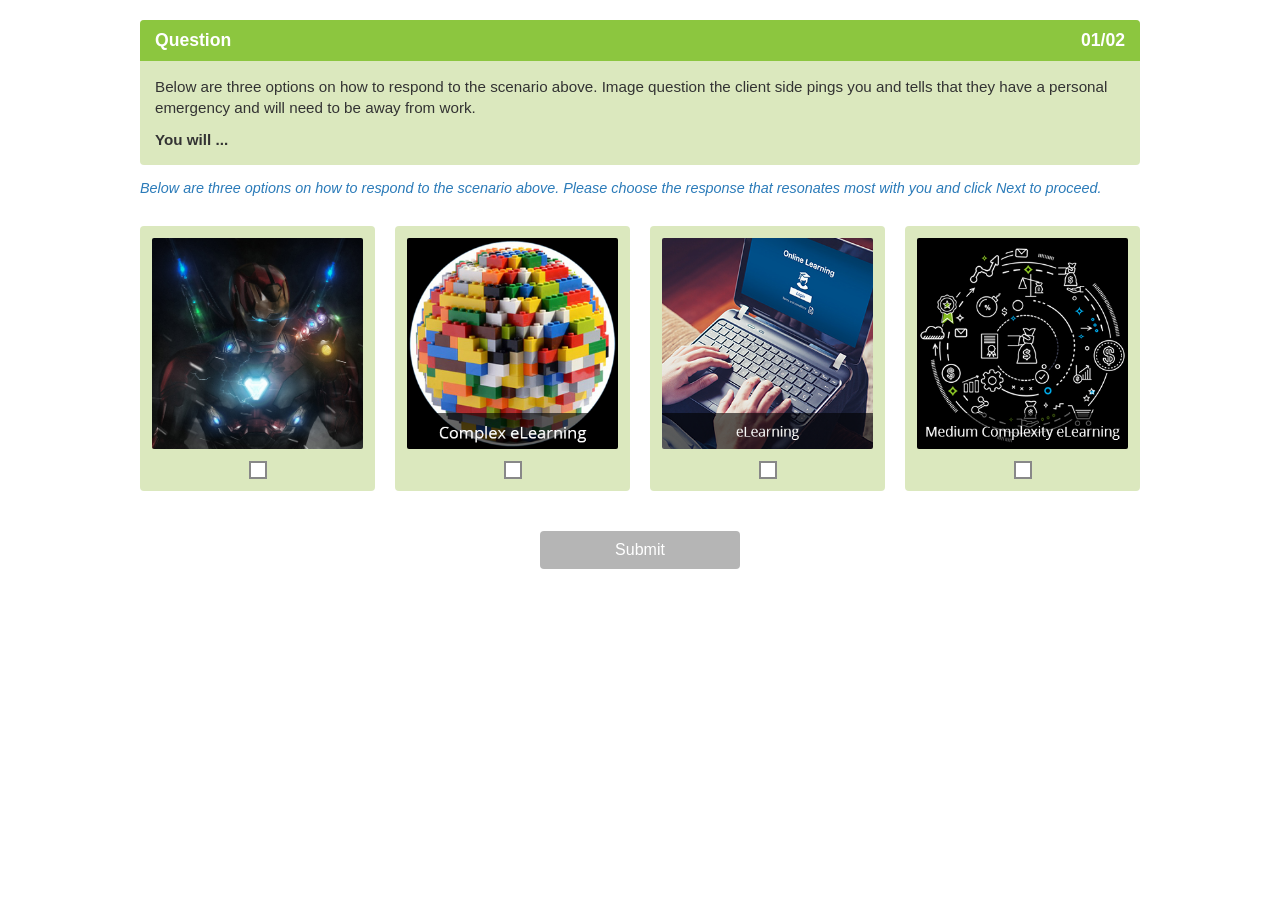
<file: index.html>
<!DOCTYPE html>
<html lang="en">
<head>
  <meta charset="UTF-8">
  <meta name="viewport" content="width=device-width, initial-scale=1.0">
  <title>Assessment Question</title>
  <link rel="stylesheet" href="style.css">
</head>
<body>

  <div class="container">
    <!-- Header Box -->
    <div class="question-card">
      <div class="card-header">
        <span class="title">Question</span>
        <span class="step">01/02</span>
      </div>
      <div class="card-body">
        <p>Below are three options on how to respond to the scenario above. Image question the client side pings you and tells that they have a personal emergency and will need to be away from work.</p>
        <p class="bold-text">You will ...</p>
      </div>
    </div>

    <!-- Instructions -->
    <p class="instruction">
      Below are three options on how to respond to the scenario above. Please choose the response that resonates most with you and click <em>Next</em> to proceed.
    </p>

    <!-- Option Cards Grid -->
    <div class="options-grid">
      
      <!-- Option 1 -->
      <label class="option-card">
        <div class="img-wrapper">
          <img src="iron-man-2560x2494-infinity-gauntlet-hd-16412.jpg" alt="Option 1">
        </div>
        <div class="checkbox-wrapper">
          <input type="radio" name="response_option">
          <span class="custom-checkbox"></span>
        </div>
      </label>

      <!-- Option 2 -->
      <label class="option-card">
        <div class="img-wrapper">
          <img src="Complex_eLearning_322W_322H.png" alt="Option 2">
          <span class="img-caption">Complex eLearning</span>
        </div>
        <div class="checkbox-wrapper">
          <input type="radio" name="response_option">
          <span class="custom-checkbox"></span>
        </div>
      </label>

      <!-- Option 3 -->
      <label class="option-card">
        <div class="img-wrapper">
          <img src="ELearning.png" alt="Option 3">
          <span class="img-caption">eLearning</span>
        </div>
        <div class="checkbox-wrapper">
          <input type="radio" name="response_option">
          <span class="custom-checkbox"></span>
        </div>
      </label>

      <!-- Option 4 -->
      <label class="option-card">
        <div class="img-wrapper">
          <img src="Medium_Complexity_E_Learning_322W_322H - Copy.png" alt="Option 4">
          <span class="img-caption">Medium Complexity eLearning</span>
        </div>
        <div class="checkbox-wrapper">
          <input type="radio" name="response_option">
          <span class="custom-checkbox"></span>
        </div>
      </label>

    </div>

    <!-- Submit Button Area -->
    <div class="action-area">
      <button type="submit" class="submit-btn" disabled>Submit</button>
    </div>
  </div>

</body>
</html>
</file>
<file: style.css>
/* Base Reset */
* {
  box-sizing: border-box;
  margin: 0;
  padding: 0;
  font-family: Arial, sans-serif;
}

body {
  background-color: #ffffff;
  color: #333;
  padding: 20px;
}

.container {
  max-width: 1000px;
  margin: 0 auto;
}

/* Question Header Card */
.question-card {
  background-color: #dbe8be;
  border-radius: 4px;
  overflow: hidden;
  margin-bottom: 15px;
}

.card-header {
  background-color: #8cc63f;
  color: white;
  padding: 10px 15px;
  display: flex;
  justify-content: space-between;
  font-weight: bold;
  font-size: 1.1rem;
}

.card-body {
  padding: 15px;
  font-size: 0.95rem;
  line-height: 1.4;
}

.bold-text {
  font-weight: bold;
  margin-top: 10px;
}

/* Sub-Instruction */
.instruction {
  color: #2b7bb9;
  font-style: italic;
  font-size: 0.9rem;
  margin-bottom: 30px;
}

/* Options Grid Layout */
.options-grid {
  display: grid;
  gap: 20px;
}

/* Card Styling */
.option-card {
  background-color: #dbe8be;
  padding: 12px;
  border-radius: 4px;
  cursor: pointer;
  display: flex;
  flex-direction: column;
  align-items: center;
  transition: transform 0.2s, border 0.2s;
}

.option-card:hover {
  transform: translateY(-2px);
}

.img-wrapper {
  position: relative;
  width: 100%;
  aspect-ratio: 1 / 1;
  background-color: #000;
  margin-bottom: 12px;
  border-radius: 2px;
  overflow: hidden;
}

.img-wrapper img {
  width: 100%;
  height: 100%;
  object-fit: cover;
}

.img-caption {
  position: absolute;
  bottom: 5px;
  width: 100%;
  text-align: center;
  color: white;
  font-size: 0.75rem;
  background: rgba(0, 0, 0, 0.4);
  padding: 2px 0;
}

/* Custom Checkbox */
.checkbox-wrapper {
  display: flex;
  justify-content: center;
  align-items: center;
}

.checkbox-wrapper input[type="radio"] {
  display: none;
}

.custom-checkbox {
  width: 18px;
  height: 18px;
  border: 2px solid #888;
  background-color: white;
  display: inline-block;
}

.checkbox-wrapper input[type="radio"]:checked + .custom-checkbox {
  background-color: #8cc63f;
  border-color: #6a9b2b;
  position: relative;
}

.checkbox-wrapper input[type="radio"]:checked + .custom-checkbox::after {
  content: '✓';
  color: white;
  font-size: 12px;
  position: absolute;
  top: -2px;
  left: 3px;
}

/* Actions Section */
.action-area {
  margin-top: 40px;
  text-align: center;
}

.submit-btn {
  background-color: #b5b5b5;
  color: white;
  border: none;
  padding: 10px 40px;
  font-size: 1rem;
  border-radius: 4px;
  cursor: not-allowed;
  width: 200px;
}

.submit-btn:enabled {
  background-color: #8cc63f;
  cursor: pointer;
}

/* RESPONSIVE BREAKPOINTS */

/* Desktop: 4 columns in 1 row */
@media (min-width: 900px) {
  .options-grid {
    grid-template-columns: repeat(4, 1fr);
  }
}

/* Laptop / Tablet: 3 columns + 1 centered below */
@media (min-width: 650px) and (max-width: 899px) {
  .options-grid {
    grid-template-columns: repeat(3, 1fr);
  }
  .option-card:nth-child(4) {
    grid-column: 2;
  }
}

/* Small Tablet / Mobile Landscape: 2x2 grid */
@media (min-width: 480px) and (max-width: 649px) {
  .options-grid {
    grid-template-columns: repeat(2, 1fr);
  }
}

/* Mobile Portrait: 1 column vertical stack */
@media (max-width: 479px) {
  .options-grid {
    grid-template-columns: 1fr;
  }
  
  .submit-btn {
    width: 100%;
    background-color: #8cc63f;
    cursor: pointer;
  }
}
</file>
